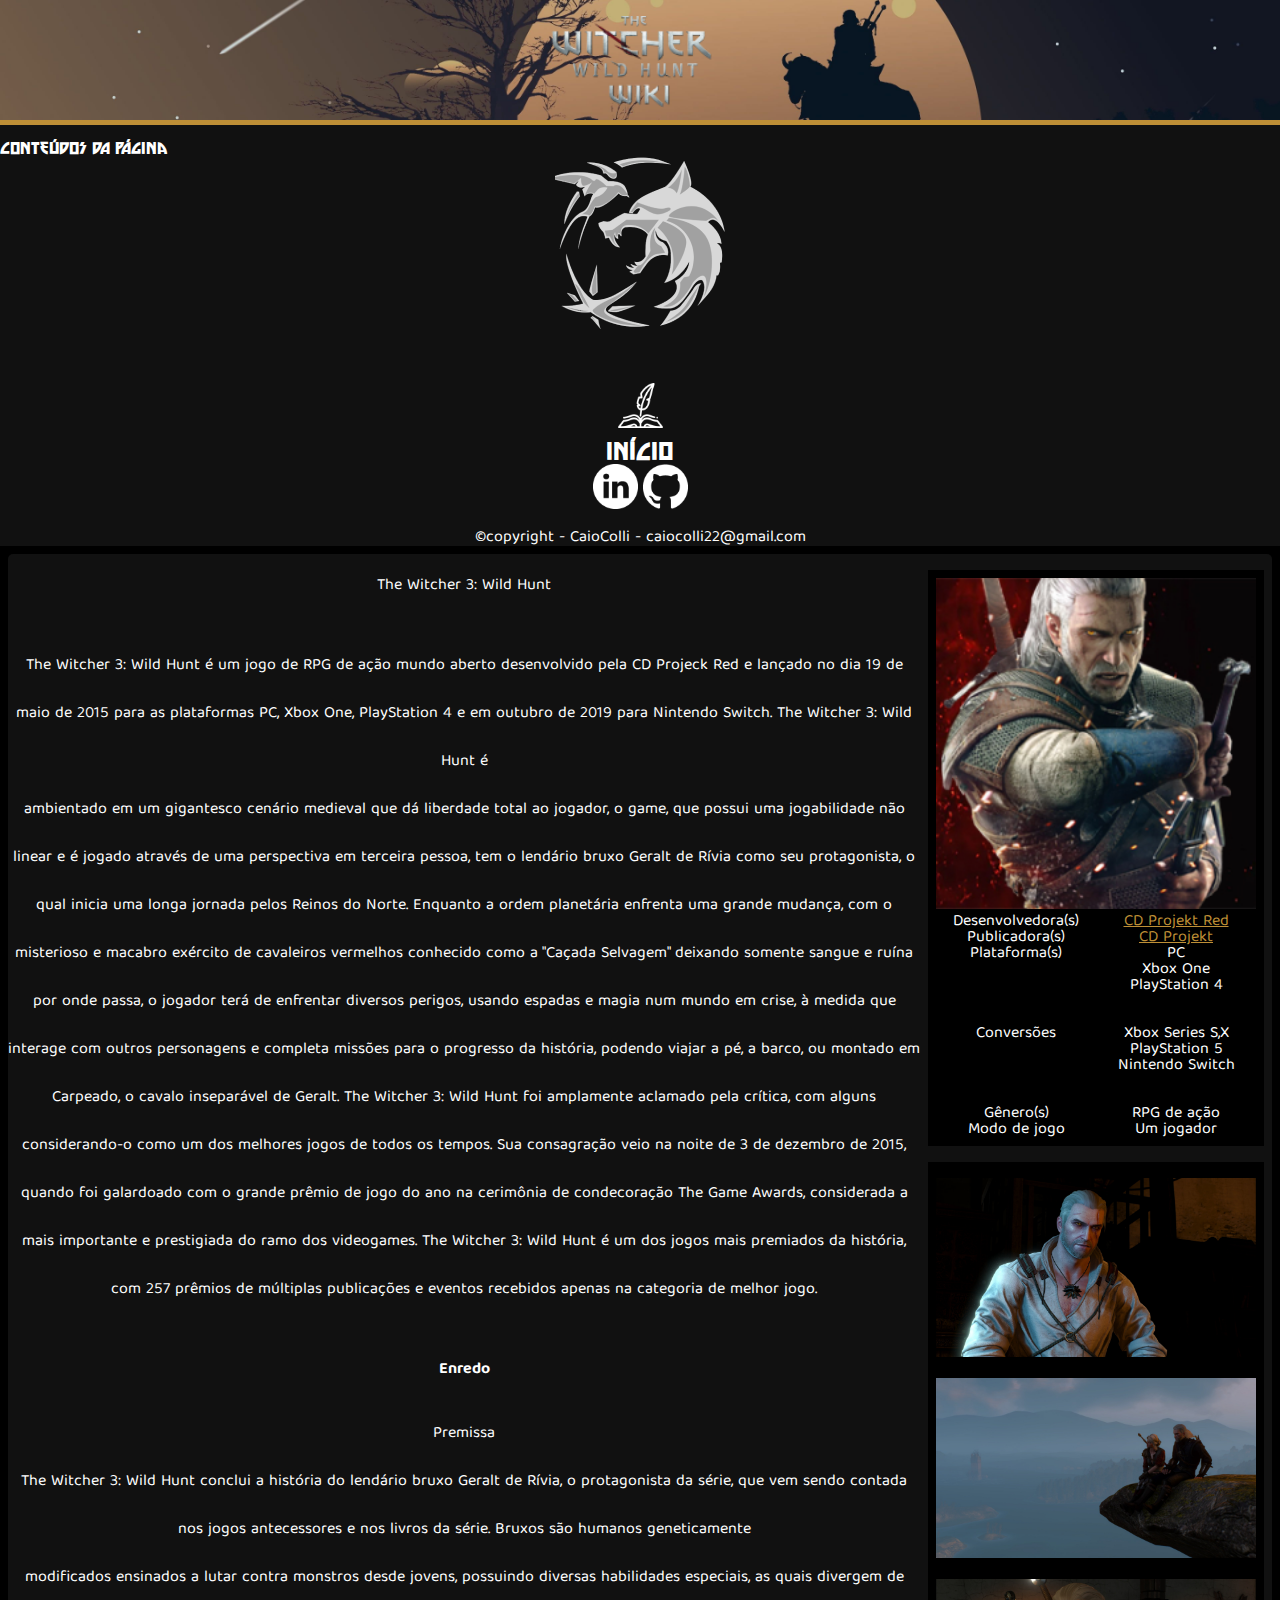
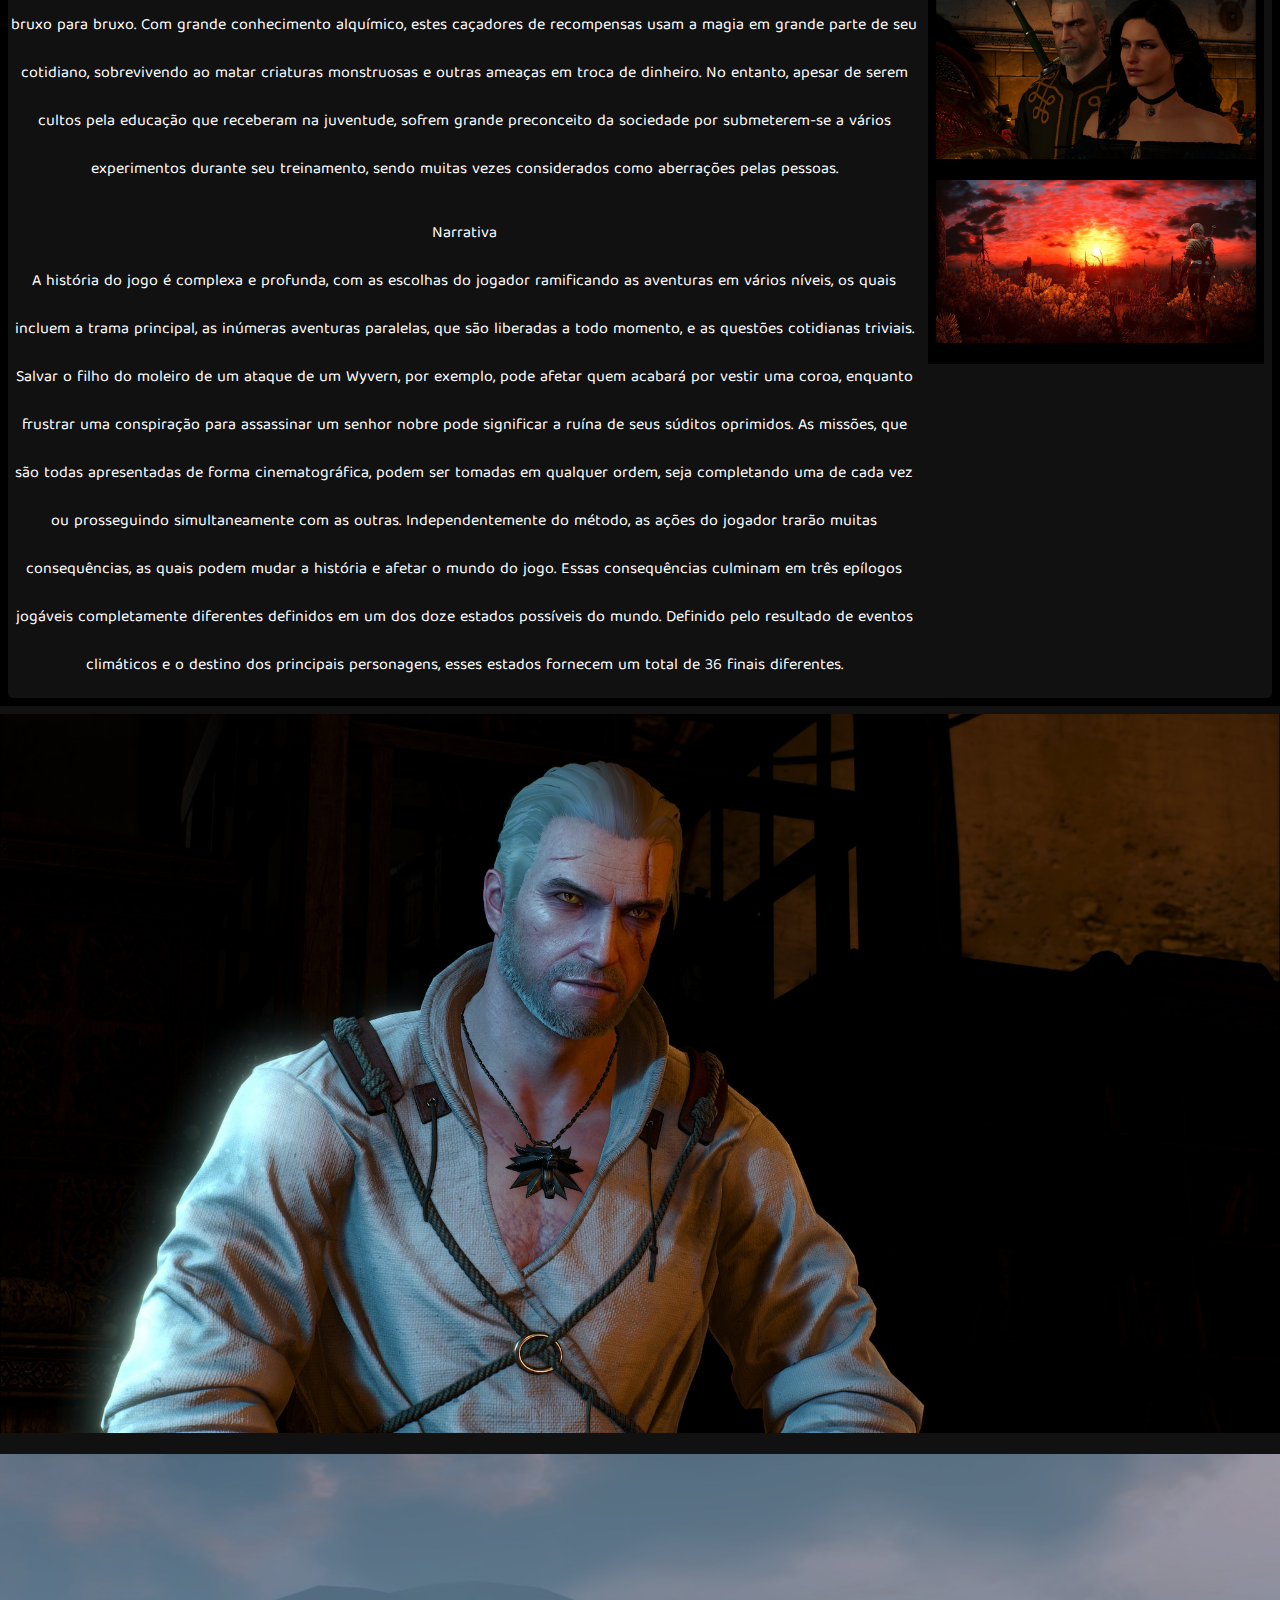
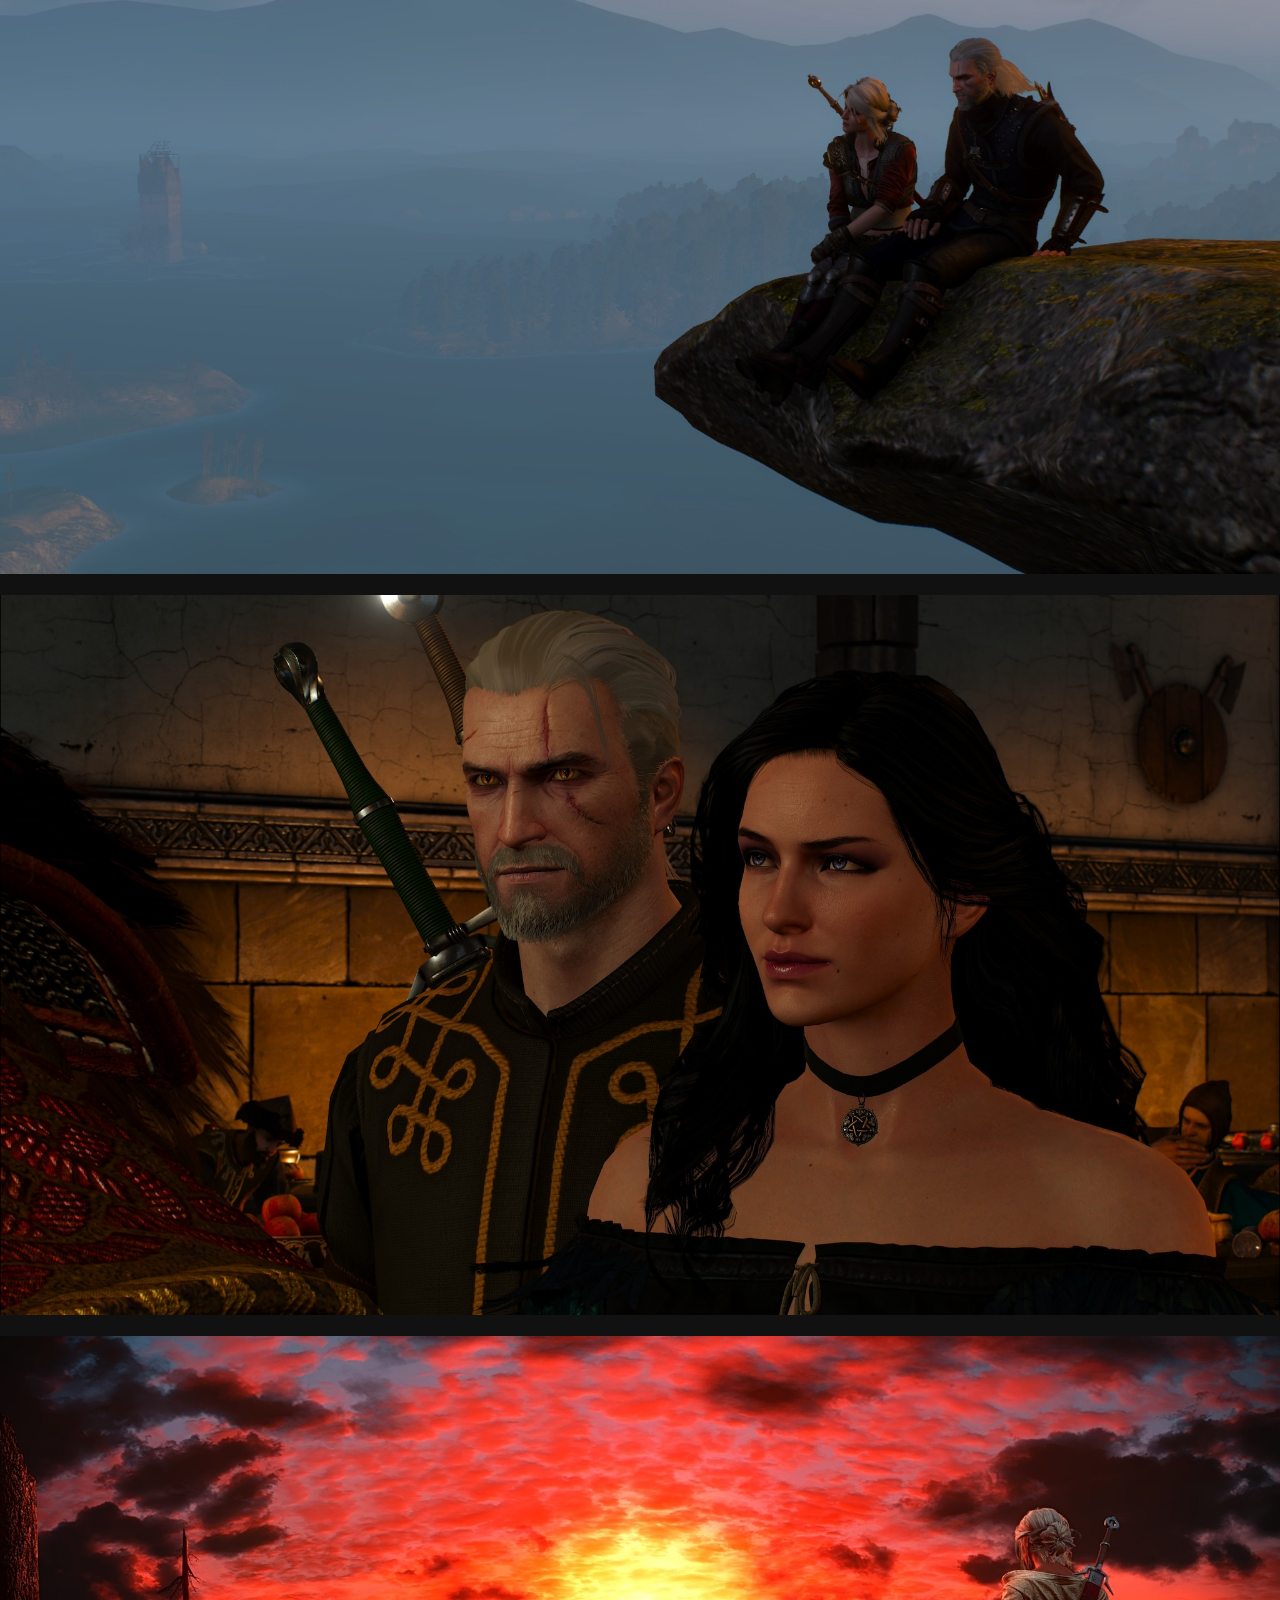
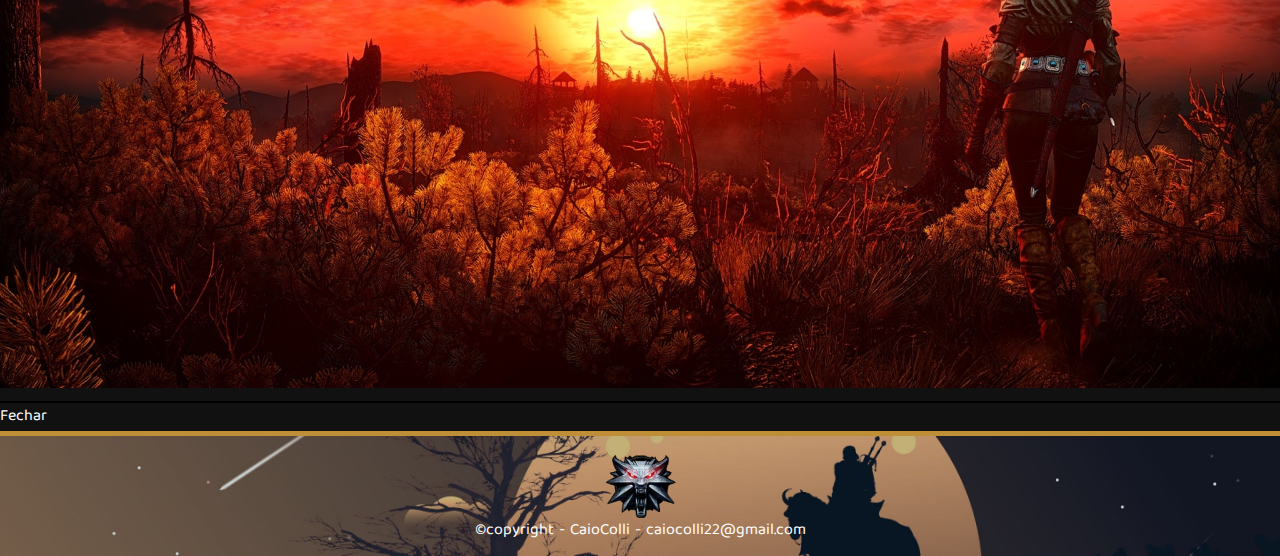
<file: witcher3.html>
<!doctype html>

<html lang="pt-br">

<head>
    <meta charset="UTF-8">
    <meta http-equiv="X-UA-Compatible" content="IE=edge">
    <meta name="viewport" content="width=device-width initial-scale=1.0">
    <title>The Witcher Wiki</title>
    <link rel="preconnect" href="https://fonts.googleapis.com">
    <link rel="preconnect" href="https://fonts.gstatic.com" crossorigin>
    <link href="https://fonts.googleapis.com/css2?family=Baloo+Tamma+2:wght@400;600;700&display=swap" rel="stylesheet">
    <link rel="stylesheet" href="css/reset.css">
    <link href="https://cdn.jsdelivr.net/npm/bootstrap@5.2.3/dist/css/bootstrap.min.css" rel="stylesheet"
        integrity="sha384-rbsA2VBKQhggwzxH7pPCaAqO46MgnOM80zW1RWuH61DGLwZJEdK2Kadq2F9CUG65" crossorigin="anonymous">
    <link rel="stylesheet" href="css/styles.css">
    <link rel="stylesheet" href="css/main witcher 3 home.css">
</head>

<body>
    <header class="cabecalho">
        <figure class="wicther__logo">
            <a href=""><img src="images/witcher3wikilogo.png" alt="" class="logo_witcher__header"></a>
        </figure>
    </header>

    <main>
        <!-- Navbar -->
        <nav class="navbar navbar-dark bg-company-brown">
            <div class="container-fluid">
                <button class="navbar-toggler" type="button" data-bs-toggle="offcanvas"
                    data-bs-target="#offcanvasDarkNavbar">
                    <span class="navbar-toggler-icon"></span>
                </button>
                <div class="offcanvas offcanvas-end text-bg-dark" tabindex="-1" id="offcanvasDarkNavbar"
                    aria-labelledby="offcanvasDarkNavbarLabel">
                    <div class="offcanvas-header cor__fundo">
                        <h5 class="offcanvas-title" id="offcanvasDarkNavbarLabel">Conteúdos da página</h5>
                    </div>
                    <div class="offcanvas-body centralizar__nav cor__fundo">
                        <ul class="navbar-nav justify-content-end flex-grow-1">
                            <li class="nav-item">
                                <a class="nav-link" href="#"><img src="images/imagemlobo.png" alt=""
                                        class="img__lobo"></a>
                            </li>
                            <li class="nav-item">
                                <a href="index.html"><img src="images/icon/inicio.svg" alt="" class="img__conteudo__navbar">
                                <p class="descricao__conteudo__navbar">Início</p></a>
                            </li>
                            <li class="nav-item">
                                
                            </li>
                            <li class="nav-item">
                                
                            </li>
                            <li class="nav-item">
                                
                            </li>
                            <li class="nav-item">
                                
                            </li>
                        </ul>
                    </div>
                    <div class="cor__fundo">
                        <div class="links">
                            <a href="https://www.linkedin.com/in/caio-colli-75a431240"><img
                                    src="images/icon/linkedin.svg" alt=""></a>
                            <a href="https://github.com/CaioColli"><img src="images/icon/github.svg" alt=""></a>
                        </div>
                        <p class="centralizar__copyright copyright">©copyright - CaioColli - caiocolli22@gmail.com
                        </p>
                    </div>
                </div>
            </div>
        </nav>

        <article class="secao__apresentacao">
            <div class="apresentacao mt-2">
                <span onclick="openNav()"><button class="menu__burguer burguer"><svg xmlns="http://www.w3.org/2000/svg"
                            fill="currentColor" class="bi bi-list" viewBox="0 0 16 16">
                            <path fill-rule="evenodd"
                                d="M2.5 12a.5.5 0 0 1 .5-.5h10a.5.5 0 0 1 0 1H3a.5.5 0 0 1-.5-.5zm0-4a.5.5 0 0 1 .5-.5h10a.5.5 0 0 1 0 1H3a.5.5 0 0 1-.5-.5zm0-4a.5.5 0 0 1 .5-.5h10a.5.5 0 0 1 0 1H3a.5.5 0 0 1-.5-.5z" />
                        </svg></button></span>
                <h1 class="titulo__principal">The Witcher 3: Wild Hunt</h1>
            </div>
            
            <!--Sidenav-->
            <div id="mySidenav" class="sidenav">
                <a href="index.html"><img src="images/icon/inicio.svg" alt="" class="img__sidenav">
                    <p class="descricao__icone">Início</p>
                </a>
                <a href="#"><img src="images/icon/icone home.svg" alt="" class="img__sidenav">
                    <p class="descricao__icone ativo">Home</p>
                </a>
                <a href="#"><img src="images/icon/Icone Alquimia.png" alt="" class="img__sidenav">
                    <p class="descricao__icone">Alquimia</p>
                </a>
                <a href="#"><img src="images/icon/Icone Armadura.png" alt="" class="img__sidenav">
                    <p class="descricao__icone">Equipamentos</p>
                </a>
                <a href="#"><img src="images/icon/Icone Geral.png" alt="" class="img__sidenav">
                    <p class="descricao__icone">Em Geral</p>
                </a>
                <a href="#"><img src="images/icon/Icone Guia 1.png" alt="" class="img__sidenav">
                    <p class="descricao__icone">Guia</p>
                </a>
                <a href="#"><img src="images/icon/icone mundo.svg" alt="" class="img__sidenav">
                    <p class="descricao__icone">Mundo</p>
                </a>
                <a href="#"><img src="images/icon/icone personagem.svg" alt="" class="img__sidenav">
                    <p class="descricao__icone">Personagem</p>
                </a>
                <a href="javascript:void(0)" class="closebtn" onclick="closeNav()">&times;</a>
            </div>
            <!--Sidenav-->

            <section class="game__descricao px-5">
                <h1 class="titulo__principal--desk">The Witcher 3: Wild Hunt</h1>
                <article class="conteudo__texto">The Witcher 3: Wild Hunt é um jogo de RPG de ação mundo aberto
                    desenvolvido
                    pela
                    CD Projeck Red e lançado no dia 19 de maio de 2015 para as plataformas PC, Xbox One, PlayStation
                    4 e
                    em
                    outubro de 2019 para Nintendo Switch.
                    The Witcher 3: Wild Hunt é <span id="pontos" class="pontos">...</span><span id="mais"> ambientado em
                        um
                        gigantesco cenário medieval que dá liberdade total ao jogador, o game, que possui
                        uma jogabilidade não linear e é jogado através de uma perspectiva em terceira pessoa, tem o
                        lendário
                        bruxo Geralt de Rívia como seu protagonista, o qual inicia uma longa jornada pelos Reinos do
                        Norte.
                        Enquanto a ordem planetária enfrenta uma grande mudança, com o misterioso e macabro exército
                        de
                        cavaleiros vermelhos conhecido como a "Caçada Selvagem" deixando somente sangue e ruína por
                        onde
                        passa, o jogador terá de enfrentar diversos perigos, usando espadas e magia num mundo em
                        crise,
                        à
                        medida que interage com outros personagens e completa missões para o progresso da história,
                        podendo
                        viajar a pé, a barco, ou montado em Carpeado, o cavalo inseparável de Geralt.
                        The Witcher 3: Wild Hunt foi amplamente aclamado pela crítica, com alguns considerando-o
                        como um
                        dos
                        melhores jogos de todos os tempos. Sua consagração veio na noite de 3 de dezembro de 2015,
                        quando
                        foi galardoado com o grande prêmio de jogo do ano na cerimônia de condecoração The Game
                        Awards,
                        considerada a mais importante e prestigiada do ramo dos videogames. The Witcher 3: Wild Hunt
                        é
                        um
                        dos jogos mais premiados da história, com 257 prêmios de múltiplas publicações e eventos
                        recebidos
                        apenas na categoria de melhor jogo.</span></article>
                <button onclick="leiaMais()" id="lerMais" class="botaoLerMais">Ler mais</button>



                <h2 class="titulo__secundario mb-5">Enredo</h2>
                <h3 class="titulo__apoio">Premissa</h3>

                <article class="conteudo__texto__enredo">The Witcher 3: Wild Hunt conclui a história do lendário
                    bruxo
                    Geralt de Rívia, o
                    protagonista da série, que vem sendo contada nos jogos antecessores e nos livros da série.
                    Bruxos
                    são humanos geneticamente<span id="pontosEnredo" class="pontosEnredo">...</span><span
                        id="maisEnredo">
                        modificados ensinados a lutar contra monstros desde jovens, possuindo diversas habilidades
                        especiais, as quais divergem de bruxo para bruxo. Com grande conhecimento alquímico, estes
                        caçadores de recompensas usam a magia em grande parte de seu cotidiano, sobrevivendo ao
                        matar
                        criaturas monstruosas e outras ameaças em troca de dinheiro. No entanto, apesar de serem
                        cultos
                        pela educação que receberam na juventude, sofrem grande preconceito da sociedade por
                        submeterem-se a vários experimentos durante seu treinamento, sendo muitas vezes considerados
                        como aberrações pelas pessoas.
                        <h3 class="titulo__apoio">Narrativa</h3>
                        A história do jogo é complexa e profunda, com as escolhas do jogador ramificando as
                        aventuras em
                        vários níveis, os quais incluem a trama principal, as inúmeras aventuras paralelas, que são
                        liberadas a todo momento, e as questões cotidianas triviais. Salvar o filho do moleiro de um
                        ataque de um Wyvern, por exemplo, pode afetar quem acabará por vestir uma coroa, enquanto
                        frustrar uma conspiração para assassinar um senhor nobre pode significar a ruína de seus
                        súditos
                        oprimidos. As missões, que são todas apresentadas de forma cinematográfica, podem ser
                        tomadas em
                        qualquer ordem, seja completando uma de cada vez ou prosseguindo simultaneamente com as
                        outras.
                        Independentemente do método, as ações do jogador trarão muitas consequências, as quais podem
                        mudar a história e afetar o mundo do jogo. Essas consequências culminam em três epílogos
                        jogáveis completamente diferentes definidos em um dos doze estados possíveis do mundo.
                        Definido
                        pelo resultado de eventos climáticos e o destino dos principais personagens, esses estados
                        fornecem um total de 36 finais diferentes.</span></article>
                <button onclick="MaisEnredo()" id="btnEnredo" class="botaoLerMaisEnredo">Ler Mais</button>
            </section>

            <section class="lateral__cards">
                <div class="card card__margin--desk">
                    <img src="images/photos/geralt sobre.jpg" class="card-img-top" alt="...">
                    <ul class="list-group list-group-flush">
                        <li class="list-group-item">Desenvolvedora(s) </li>
                        <a href="#">
                            <li class="list-group-item list-item-destaque">CD Projekt Red</li>
                        </a>
                        <li class="list-group-item">Publicadora(s)</li>
                        <a href="#">
                            <li class="list-group-item list-item-destaque">CD Projekt</li>
                        </a>
                        <li class="list-group-item">Plataforma(s)</li>
                        <div>
                            <li class="list-item">PC</li>
                            <li class="list-item">Xbox One</li>
                            <li class="list-item">PlayStation 4</li>
                        </div>
                        <li class="list-group-item">Conversões</li>
                        <div>
                            <li class="list-item">Xbox Series S,X</li>
                            <li class="list-item">PlayStation 5</li>
                            <li class="list-item">Nintendo Switch</li>
                        </div>
                        <li class="list-group-item">Gênero(s)</li>
                        <li class="list-group-item">RPG de ação</li>
                        <li class="list-group-item">Modo de jogo</li>
                        <li class="list-group-item">Um jogador</li>
                    </ul>
                </div>

                <div class="card">
                    <img src="images/photos/Witcher Print (1).jpg" class="card-img" alt="..." data-bs-toggle="modal"
                        data-bs-target="#modal__gallery">
                    <img src="images/photos/Witcher Print (2).jpg" class="card-img" alt="..." data-bs-toggle="modal"
                        data-bs-target="#modal__gallery">
                    <img src="images/photos/Witcher Print (3).jpg" class="card-img" alt="..." data-bs-toggle="modal"
                        data-bs-target="#modal__gallery">
                    <img src="images/photos/Witcher Print (4).jpg" class="card-img" alt="..." data-bs-toggle="modal"
                        data-bs-target="#modal__gallery">
                </div>
            </section>
    </main>

    <div class="modal fade" id="modal__gallery" tabindex="-1" aria-labelledby="exampleModalLabel" aria-hidden="true">
        <div class="modal-dialog modal-dialog-scrollable">
            <div class="modal-content">
                <div class="modal-body">
                    <ul class="ul__imgs">
                        <li><img src="images/photos/Witcher Print (1).jpg" alt="" class="img__gallery"></li>
                        <li><img src="images/photos/Witcher Print (2).jpg" alt="" class="img__gallery"></li>
                        <li><img src="images/photos/Witcher Print (3).jpg" alt="" class="img__gallery"></li>
                        <li><img src="images/photos/Witcher Print (4).jpg" alt="" class="img__gallery"></li>
                    </ul>
                </div>
                <div class="modal-footer">
                    <button type="button" class="btn btn-secondary" data-bs-dismiss="modal">Fechar</button>
                </div>
            </div>
        </div>
    </div>

    <footer class="rodape">
        <figure class="wicther__logo">
            <a href=""><img src="images/Witcher Footer Logo.png" alt="" class="logo_witcher__footer"></a>
        </figure>
        <article class="footer__copyright">
            <p class="copyright">©copyright - CaioColli - caiocolli22@gmail.com</p>
        </article>
    </footer>





    <script src="https://cdn.jsdelivr.net/npm/@popperjs/core@2.11.6/dist/umd/popper.min.js"
        integrity="sha384-oBqDVmMz9ATKxIep9tiCxS/Z9fNfEXiDAYTujMAeBAsjFuCZSmKbSSUnQlmh/jp3" crossorigin="anonymous">
    </script>
    <script src="https://cdn.jsdelivr.net/npm/bootstrap@5.2.3/dist/js/bootstrap.min.js"
        integrity="sha384-cuYeSxntonz0PPNlHhBs68uyIAVpIIOZZ5JqeqvYYIcEL727kskC66kF92t6Xl2V" crossorigin="anonymous">
    </script>
    <script src="javascript/index.js"></script>
</body>
</file>
<file: css/styles.css>
@import url("header.css");
@import url("footer.css");
@import url("navbar.css");
@import url("sidenav.css");

:root {
    --marrom-principal: #BE8F36;
}

@font-face {
    font-family: "die";
    src: url("../font/die nasty.otf");
}

body {
    background-color: black;
    font-family: 'Baloo Tamma 2', cursive;
    font-weight: 400;
    color: white;
    scroll-behavior: smooth;
}
</file>
<file: css/main witcher 3 home.css>
/* Displays None */
.navbar {
    display: none;
}

.titulo__principal--desk {
    display: none;
    ;
}

.secao__apresentacao {
    text-align: center;
    background-color: #111111;
    margin: 0.5rem 0.5rem;
    padding: 0.5rem 0;
    border-radius: 5px;
    height: auto;
}

.ativo {
    color: var(--marrom-principal);
}

.burguer {
    position: absolute;
    left: 1rem;
    width: 50px;
    height: 50px;
}

.titulo__principal {
    margin-left: 3rem;
    font-size: 1.5rem;
    font-weight: 700;
}

.descricao__icone {
    color: white;
}

.conteudo__texto {
    margin-top: 2rem;
    line-height: 2rem;
}

#mais {
    display: none;
}

.botaoLerMais {
    background-color: var(--marrom-principal);
    padding: 0.5rem 2rem;
    border-radius: 15px;
    margin: 1rem 0;
}

.titulo__secundario {
    font-weight: 700;
    margin-top: 2rem;
    margin-bottom: 1rem;
}

#maisEnredo {
    display: none;
}

.titulo__apoio {
    margin-top: 1rem;
}

.botaoLerMaisEnredo {
    background-color: var(--marrom-principal);
    padding: 0.5rem 2rem;
    border-radius: 15px;
    margin: 1rem 0;
}

/* Card */

.card {
    background-color: black;
    margin: 1rem auto;
    width: 20rem;
    padding: 0.5rem;
}

.list-group {
    display: grid;
    grid-template-columns: 1fr 1fr;
}

.list-group-item {
    background-color: black;
    color: white;
}

.list-item-destaque {
    color: var(--marrom-principal);
    text-decoration: underline;
}

.list-item {
    background-color: black;
    color: white;
}

.list-item:last-child {
    margin-bottom: 2rem;
}

.card-img {
    padding: 0.5rem 0;
}

/* Modal */

.modal-content {
    background-color: #111111;
}

.ul__imgs {
    padding: 0;
}

.img__gallery {
    width: 100%;
    padding: 0.5rem 0;
}

.modal-footer {
    border-top: 2px solid black;
}

@media screen and (min-width: 992px) {
    
    /* Displays None */
    .apresentacao {
        display: none;
    }

    .pontos {
        display: none;
    }

    .pontosEnredo {
        display: none;
    }

    .botaoLerMaisEnredo {
        display: none;
    }

    .botaoLerMais {
        display: none;
    }

    /* Displays Block */
    
    .navbar {
        display: block;
    }

    .titulo__principal--desk {
        display: block;
    }

    #mais {
        display: block;
    }
    #maisEnredo {
        display: block;
    }


    .secao__apresentacao {
        display: flex;
    }

    .game__descricao {
        line-height: 3rem;
    }

    .conteudo__texto {
        line-height: 3rem;
    }

    .lateral__cards {
        padding: 0.5rem 0.5rem;
    }

    .card {
        margin: 0;
    }

    .card__margin--desk {
        margin: 0;
        margin-bottom: 1rem;
    }

    .card-img {
        cursor: pointer;
    }
}
</file>
